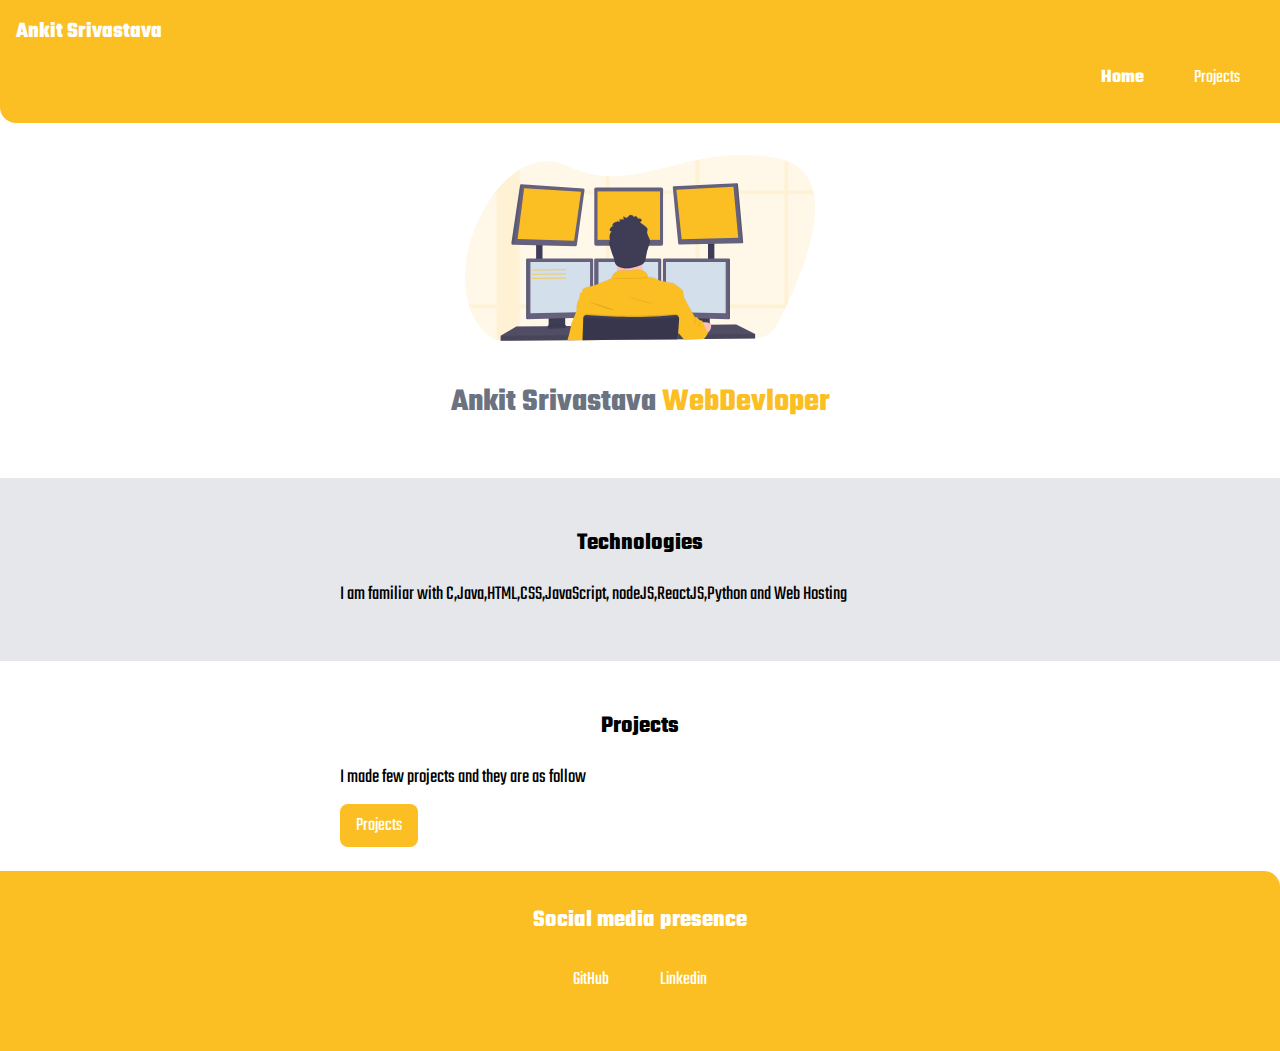
<file: index.html>
<!DOCTYPE html>
<html lang="en">
<head>
    <meta charset="UTF-8">
    <meta name="viewport" content="width=device-width, initial-scale=1.0">
    <title>Home</title>
    <link href="styles.css" rel="stylesheet"/>
</head>
<body>
    <nav class="navigation">
        <div class="nav-div">Ankit Srivastava</div>
        <ul class="list-non-bullet nav-ul">
            <li class="list-item-inline">
                <a class="link link-active" href="index.html">Home</a>
            </li>
            <li class="list-item-inline">
                <a class="link " href="projects.html">Projects</a>
            </li>
            <!-- <li class="list-item-inline">
                <a class="link " href="blogs.html">Blogs</a>
            </li> -->
        </ul>
    </nav>
    <header class="head">
        <img class="head-img" src="images/pro.svg" alt="Chabhi kaha h mc">
        <h1 class="heading">Ankit Srivastava <span style="color:var(--primary-color);">WebDevloper</span> </h1>

    </header>
    <section class="section ow">
        <div class="containers containers-center">
            <h1>Technologies</h1>
            <p>I am familiar with C,Java,HTML,CSS,JavaScript,
                nodeJS,ReactJS,Python and Web Hosting
            </p>
        </div>
    </section>
    <section class="section">
        <div class="containers-center">
            <h1>Projects</h1>
            <p>I made few projects and they are as follow</p>
            <a class="link p-link" href="projects.html">Projects</a>
        </div>

    </section>
    <!-- <section class="section ow ">
        <div class="containers containers-center">
            <h1>Blog</h1>
            <p>I am familiar with C,Java,HTML,CSS,JavaScript,
                nodeJS,ReactJS,Python and Web Hosting
            </p>
            <a class="link s-link" href="blogs.html">Blogs</a>
        </div>
    </section> -->
    <footer class="footer ">
        <div class="footer-header">
            Social media presence
        </div>
        <ul>
            <li class="list-non-bullet list-item-inline"><a class="link" href='https://github.com/mickuankit'>GitHub</a></li>
            <li class="list-non-bullet list-item-inline"><a class="link" href='https://www.linkedin.com/in/ankit-srivastava-8b2560bb/'>Linkedin</a></li>
        </ul>
    </footer>
    
</body>
</html>
</file>
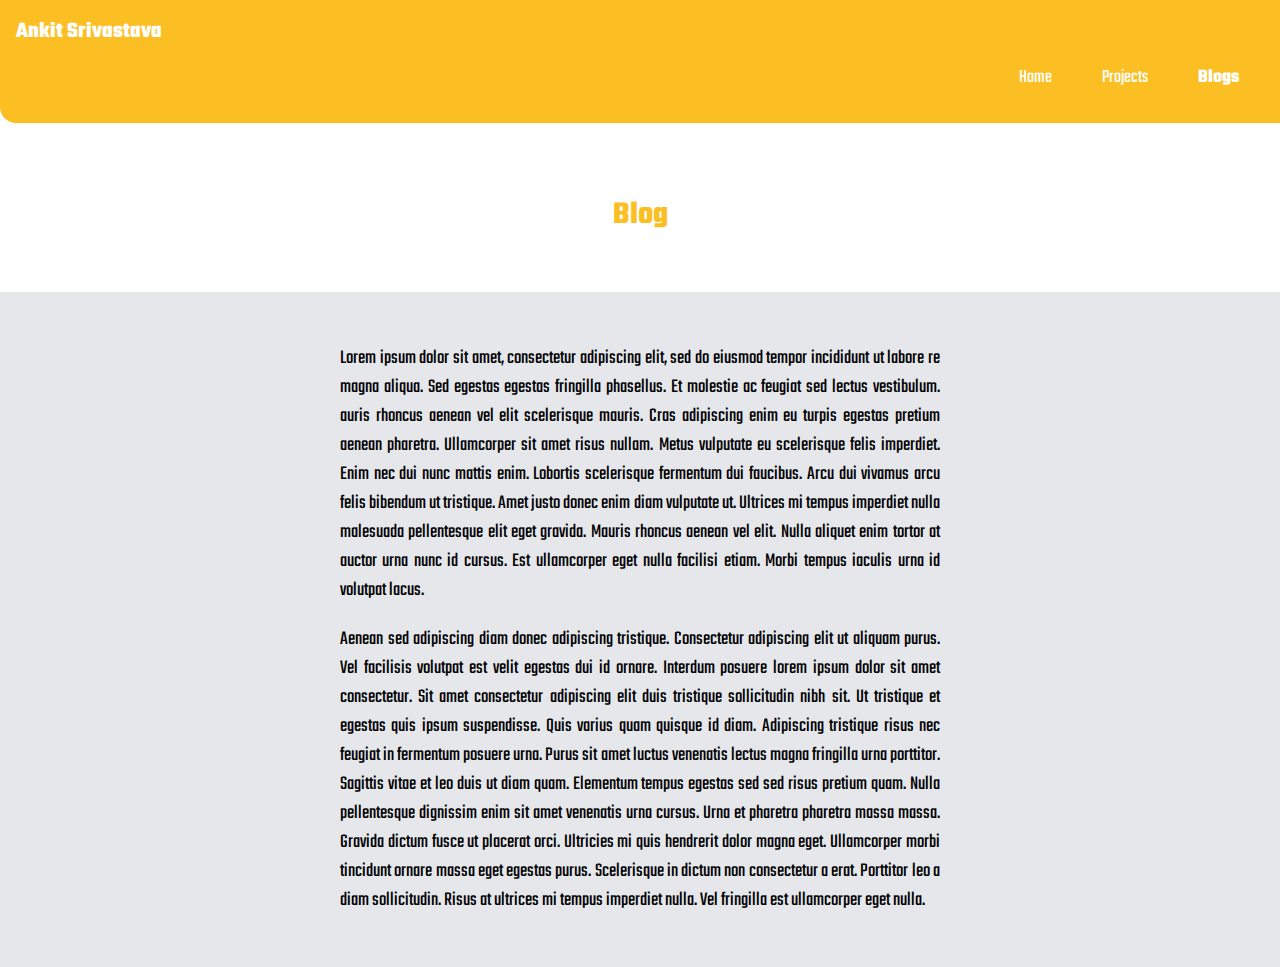
<file: blog1.html>
<!DOCTYPE html>
<html lang="en">

<head>
    <meta charset="UTF-8">
    <meta name="viewport" content="width=device-width, initial-scale=1.0">
    <title>Document</title>
    <link href="styles.css" rel="stylesheet" />
</head>

<body>
    <nav class="navigation">
        <div class="nav-div">Ankit Srivastava</div>
        <ul class="list-non-bullet nav-ul">
            <li class="list-item-inline">
                <a class="link " href="index.html">Home</a>
            </li>
            <li class="list-item-inline">
                <a class="link " href="projects.html">Projects</a>
            </li>
            <li class="list-item-inline">
                <a class="link link-active " href="blogs.html">Blogs</a>
            </li>
        </ul>
    </nav>
    <header class="head">
        <h1 class="heading"><span style="color: var(--primary-color);">Blog</span></h1>
    </header>
        <section class="section ow">
            <div class="containers containers-center">
                <p style="text-align: justify;">Lorem ipsum dolor sit amet, consectetur adipiscing
                    elit, sed do eiusmod tempor incididunt ut labore
                    re magna aliqua. Sed egestas egestas fringilla
                    phasellus. Et molestie ac feugiat sed lectus vestibulum.
                    auris rhoncus aenean vel elit scelerisque mauris. Cras
                    adipiscing enim eu turpis egestas pretium aenean pharetra.
                    Ullamcorper sit amet risus nullam. Metus vulputate eu scelerisque
                    felis imperdiet. Enim nec dui nunc mattis enim. Lobortis scelerisque
                    fermentum dui faucibus. Arcu dui vivamus arcu felis bibendum ut
                    tristique. Amet justo donec enim diam vulputate ut. Ultrices mi tempus
                    imperdiet nulla malesuada pellentesque elit eget gravida. Mauris
                    rhoncus aenean vel elit. Nulla aliquet enim tortor at auctor urna nunc id
                    cursus. Est ullamcorper eget nulla facilisi etiam. Morbi tempus iaculis urna id volutpat lacus.</p>
                <p style="text-align: justify;">Aenean sed adipiscing diam donec adipiscing tristique. Consectetur
                    adipiscing elit ut aliquam purus. Vel facilisis volutpat est velit egestas dui id ornare. Interdum
                    posuere lorem ipsum dolor sit amet consectetur. Sit amet consectetur adipiscing elit duis tristique
                    sollicitudin nibh sit. Ut tristique et egestas quis ipsum suspendisse. Quis varius quam quisque id
                    diam. Adipiscing tristique risus nec feugiat in fermentum posuere urna. Purus sit amet luctus
                    venenatis lectus magna fringilla urna porttitor. Sagittis vitae et leo duis ut diam quam. Elementum
                    tempus egestas sed sed risus pretium quam. Nulla pellentesque dignissim enim sit amet venenatis urna
                    cursus. Urna et pharetra pharetra massa massa. Gravida dictum fusce ut placerat orci. Ultricies mi
                    quis hendrerit dolor magna eget. Ullamcorper morbi tincidunt ornare massa eget egestas purus.
                    Scelerisque in dictum non consectetur a erat. Porttitor leo a diam sollicitudin. Risus at ultrices
                    mi tempus imperdiet nulla. Vel fringilla est ullamcorper eget nulla.</p>

    
    </div>
    </section>

</body>

</html>
</file>
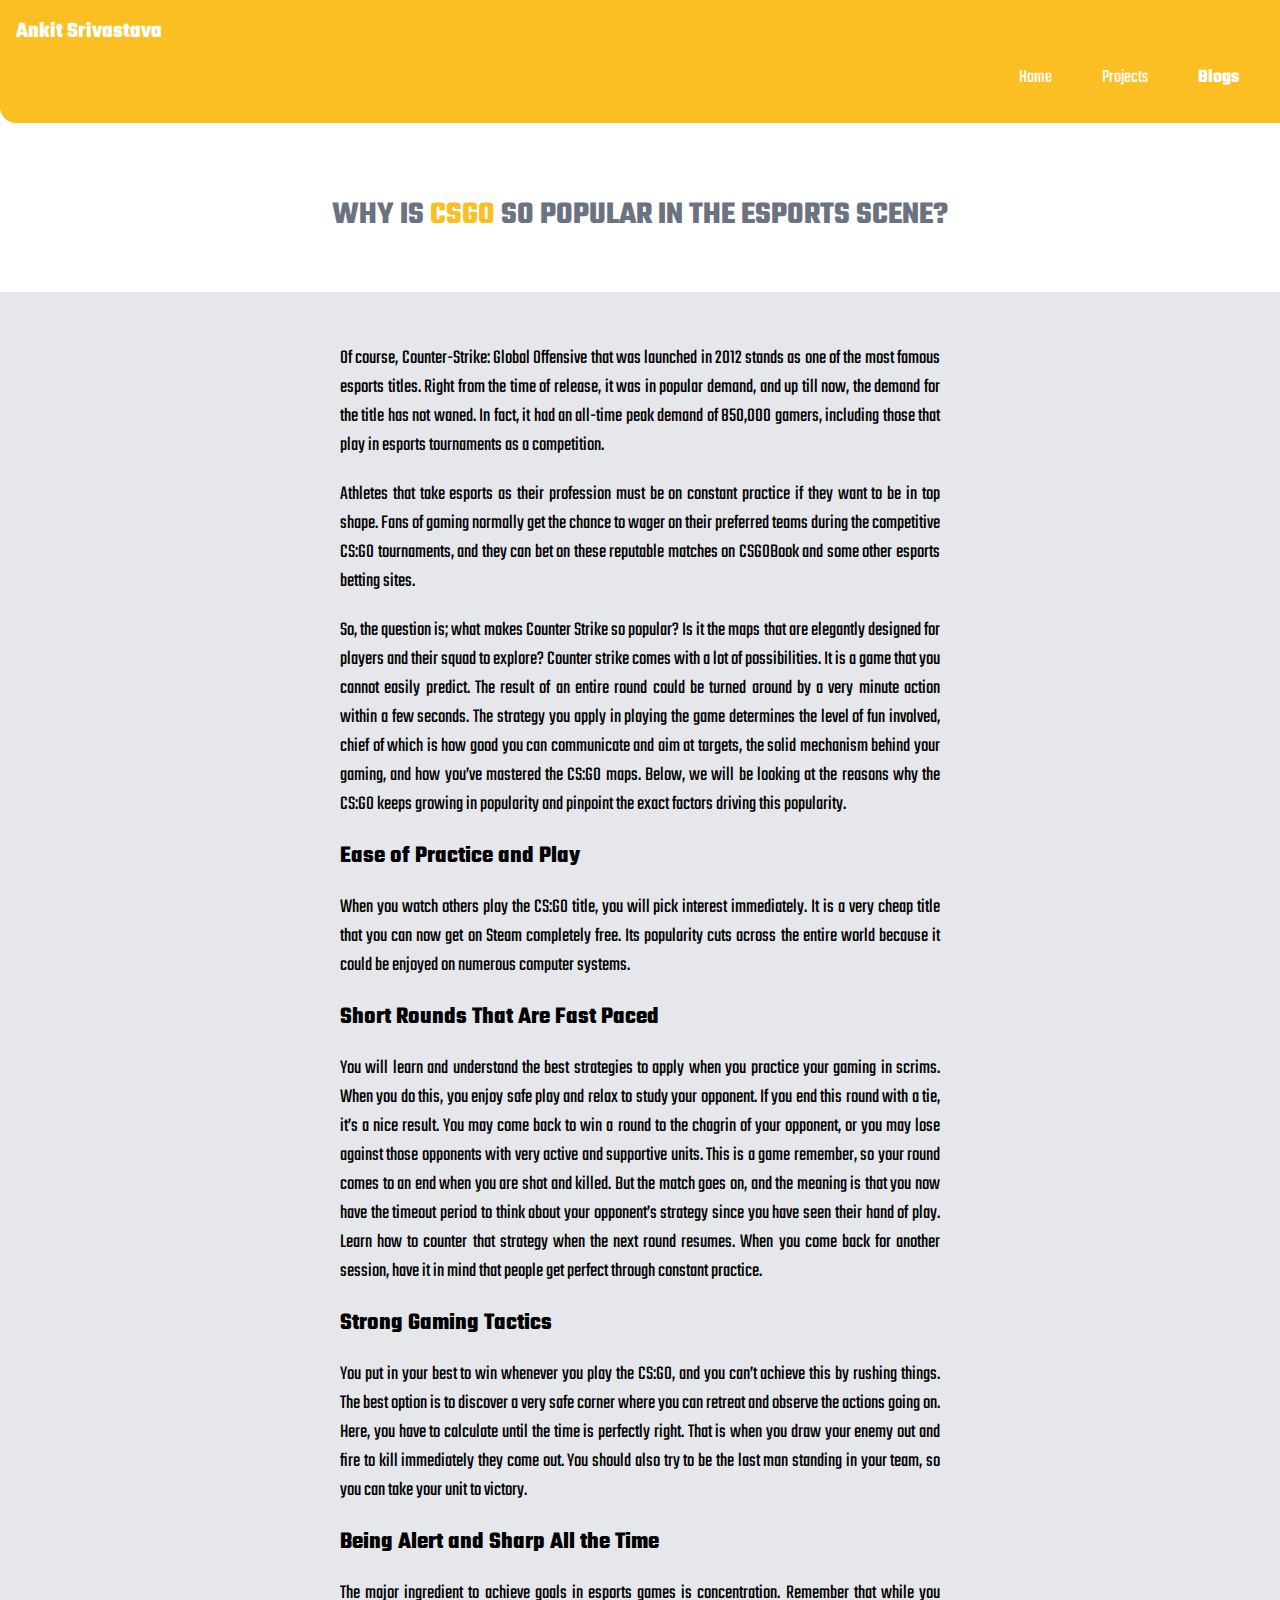
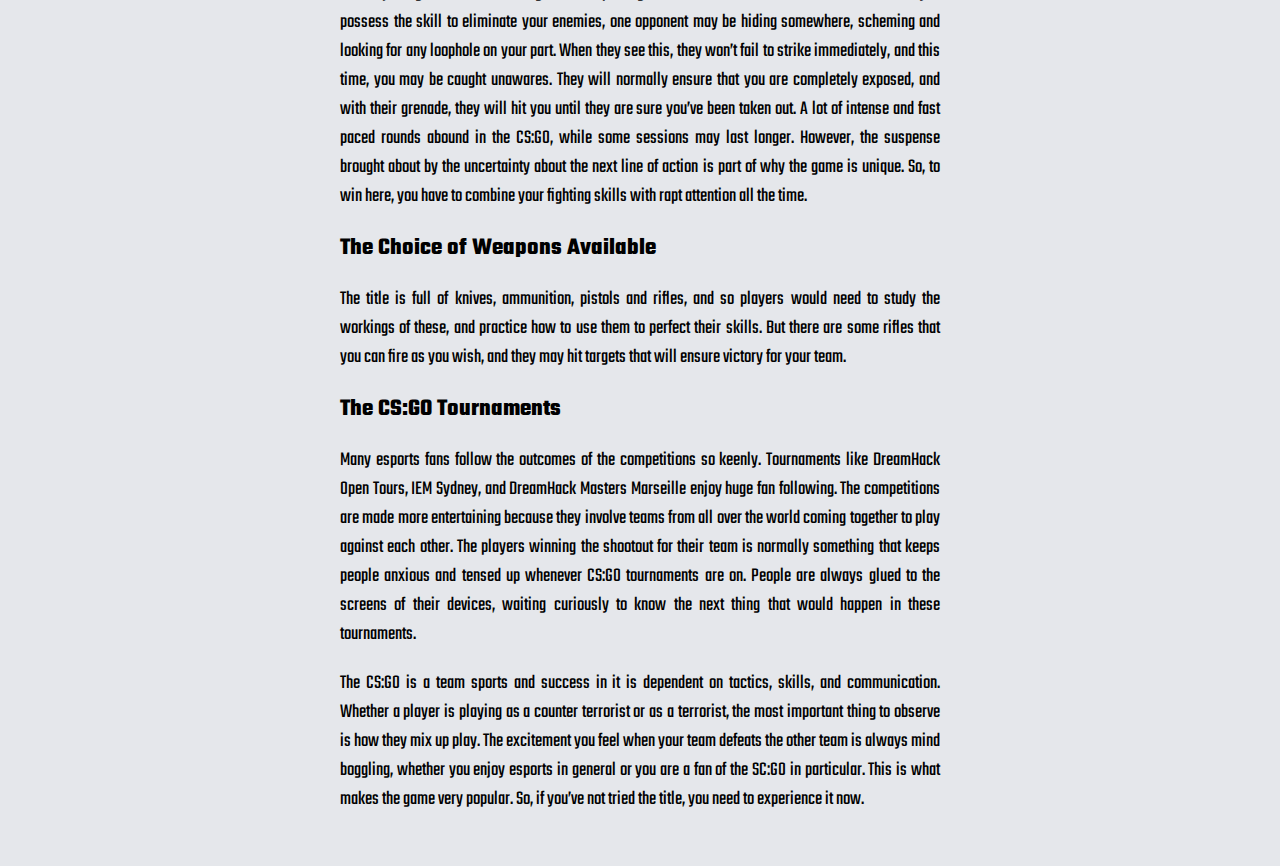
<file: blog2.html>
<!DOCTYPE html>
<html lang="en">

<head>
    <meta charset="UTF-8">
    <meta name="viewport" content="width=device-width, initial-scale=1.0">
    <title>CS:GO</title>
    <link href="styles.css" rel="stylesheet" />
</head>

<body>
    <nav class="navigation">
        <div class="nav-div">Ankit Srivastava</div>
        <ul class="list-non-bullet nav-ul">
            <li class="list-item-inline">
                <a class="link " href="index.html">Home</a>
            </li>
            <li class="list-item-inline">
                <a class="link " href="projects.html">Projects</a>
            </li>
            <li class="list-item-inline">
                <a class="link link-active " href="blogs.html">Blogs</a>
            </li>
        </ul>
    </nav>
    <header class="head">
        <h1 class="heading">WHY IS <span style="color:var(--primary-color);">CSGO</span> SO POPULAR IN THE ESPORTS
            SCENE? </h1>

    </header>
    <section class="section ow">
        <div class="containers containers-center">
            <p>Of course, Counter-Strike: Global Offensive that was launched in 2012 stands as one of the most famous
                esports titles.
                Right from the time of release, it was in popular demand, and up till now, the demand for the title has
                not waned.
                In fact, it had an all-time peak demand of 850,000 gamers, including those that play in esports
                tournaments as a competition.
            </p>
            <p>
                Athletes that take esports as their profession must be on constant practice if they want to be in top
                shape.
                Fans of gaming normally get the chance to wager on their preferred teams during the competitive CS:GO
                tournaments, and they can bet on these reputable matches on CSGOBook and some other esports betting
                sites.
            </p>
            <p>
                So, the question is; what makes Counter Strike so popular? Is it the maps that are elegantly designed
                for players and their squad to explore?
                Counter strike comes with a lot of possibilities. It is a game that you cannot easily predict. The
                result of an entire round could be turned around by a very minute action within a few seconds.
                The strategy you apply in playing the game determines the level of fun involved, chief of which is how
                good you can communicate and aim at targets, the solid mechanism behind your gaming, and how you’ve
                mastered the CS:GO maps.
                Below, we will be looking at the reasons why the CS:GO keeps growing in popularity and pinpoint the
                exact factors driving this popularity.
            </p>
            <h2>Ease of Practice and Play</h2>
            <p>
                When you watch others play the CS:GO title, you will pick interest immediately. It is a very cheap title
                that you can now get on Steam completely free. Its popularity cuts across the entire world because it
                could be enjoyed on numerous computer systems.
            </p>
            <h2>Short Rounds That Are Fast Paced</h2>
            <p>You will learn and understand the best strategies to apply when you practice your gaming in scrims.
                When you do this, you enjoy safe play and relax to study your opponent. If you end this round with a
                tie, it’s a nice result.
                You may come back to win a round to the chagrin of your opponent, or you may lose against those
                opponents with very active and supportive units.
                This is a game remember, so your round comes to an end when you are shot and killed. But the match goes
                on, and the meaning is that you now have the timeout period to think about your opponent’s strategy
                since you have seen their hand of play.
                Learn how to counter that strategy when the next round resumes.
                When you come back for another session, have it in mind that people get perfect through constant
                practice.</p>
            <h2>Strong Gaming Tactics</h2>
            <p>You put in your best to win whenever you play the CS:GO, and you can’t achieve this by rushing things.
                The best option is to discover a very safe corner where you can retreat and observe the actions going
                on.
                Here, you have to calculate until the time is perfectly right.
                That is when you draw your enemy out and fire to kill immediately they come out.
                You should also try to be the last man standing in your team, so you can take your unit to victory.</p>
            <h2>Being Alert and Sharp All the Time</h2>
            <p>The major ingredient to achieve goals in esports games is concentration. Remember that while you possess
                the skill to eliminate your enemies, one opponent may be hiding somewhere, scheming and looking for any
                loophole on your part.
                When they see this, they won’t fail to strike immediately, and this time, you may be caught unawares.
                They will normally ensure that you are completely exposed, and with their grenade, they will hit you
                until they are sure you’ve been taken out.
                A lot of intense and fast paced rounds abound in the CS:GO, while some sessions may last longer.
                However, the suspense brought about by the uncertainty about the next line of action is part of why the
                game is unique.
                So, to win here, you have to combine your fighting skills with rapt attention all the time.</p>
            <h2>The Choice of Weapons Available</h2>
            <p>The title is full of knives, ammunition, pistols and rifles, and so players would need to study the
                workings of these, and practice how to use them to perfect their skills.
                But there are some rifles that you can fire as you wish, and they may hit targets that will ensure
                victory for your team.</p>
            <h2>The CS:GO Tournaments</h2>
            <p>Many esports fans follow the outcomes of the competitions so keenly.
                Tournaments like DreamHack Open Tours, IEM Sydney, and DreamHack Masters Marseille enjoy huge fan
                following.
                The competitions are made more entertaining because they involve teams from all over the world coming
                together to play against each other.
                The players winning the shootout for their team is normally something that keeps people anxious and
                tensed up whenever CS:GO tournaments are on.
                People are always glued to the screens of their devices, waiting curiously to know the next thing that
                would happen in these tournaments.</p>
            <p>The CS:GO is a team sports and success in it is dependent on tactics, skills, and communication.
                Whether a player is playing as a counter terrorist or as a terrorist, the most important thing to
                observe is how they mix up play.
                The excitement you feel when your team defeats the other team is always mind boggling, whether you enjoy
                esports in general or you are a fan of the SC:GO in particular.
                This is what makes the game very popular. So, if you’ve not tried the title, you need to experience it
                now.</p>
        </div>
    </section>

</body>

</html>
</file>
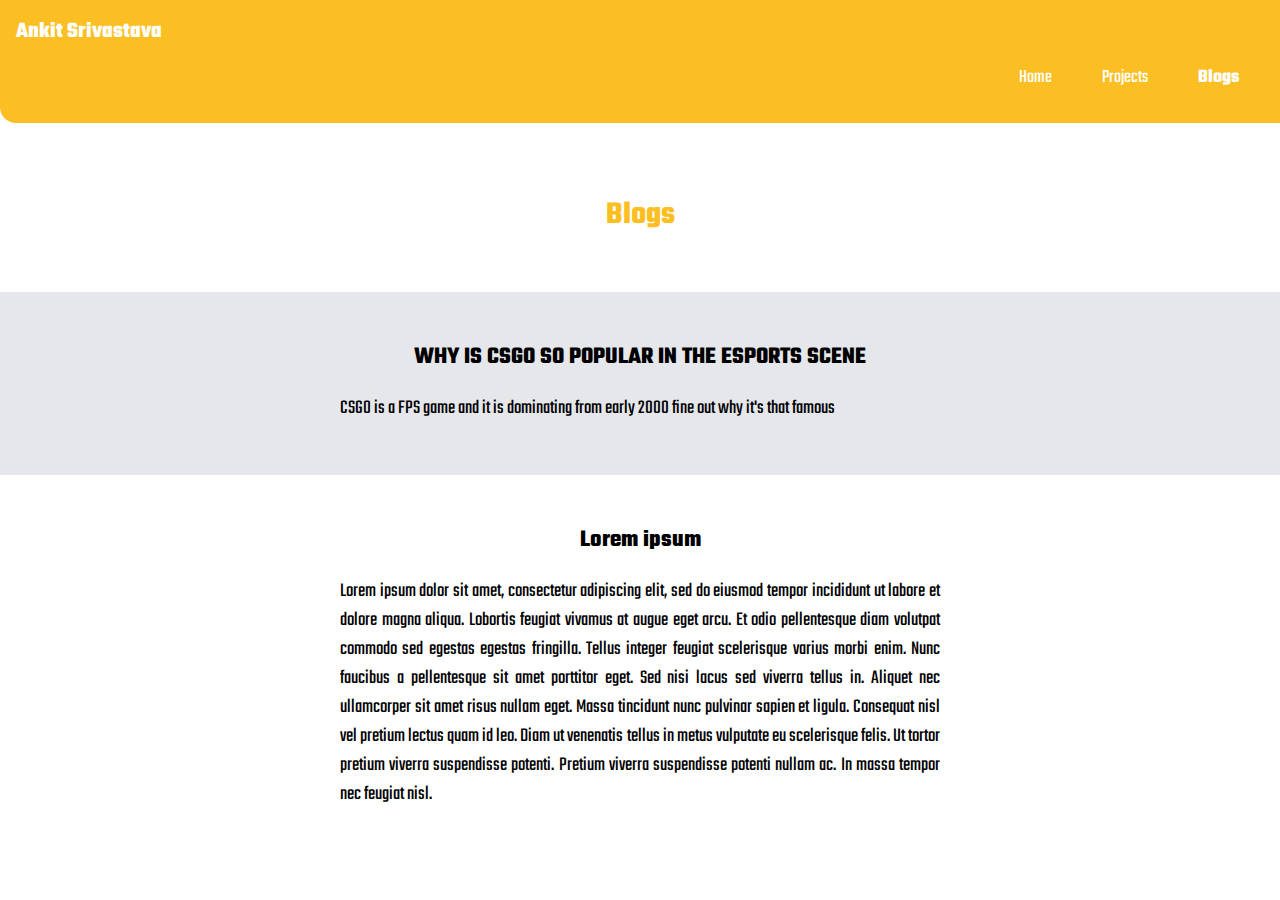
<file: blogs.html>
<!DOCTYPE html>
<html lang="en">

<head>
    <meta charset="UTF-8">
    <meta name="viewport" content="width=device-width, initial-scale=1.0">
    <title>Blogs</title>
    <link href="styles.css" rel="stylesheet" />
</head>

<body>
    <nav class="navigation">
        <div class="nav-div">Ankit Srivastava</div>
        <ul class="list-non-bullet nav-ul">
            <li class="list-item-inline">
                <a class="link " href="index.html">Home</a>
            </li>
            <li class="list-item-inline">
                <a class="link " href="projects.html">Projects</a>
            </li>
            <li class="list-item-inline">
                <a class="link link-active " href="blogs.html">Blogs</a>
            </li>
        </ul>
    </nav>
    <header class="head">
        <h1 class="heading"><span style="color:var(--primary-color);">Blogs</span> </h1>

    </header>
    <a class="links" href="blog2.html">
        <section class="section ow">
            <div class="containers-center">
                <h1>WHY IS CSGO SO POPULAR IN THE ESPORTS SCENE</h1>
                <p>CSGO is a FPS game and it is dominating from early 2000 fine out why it's that famous</p>
            </div>

        </section>
    <a class="links" href="blog1.html">
        <section class="section">

            <div class="containers-center">

                <h1>Lorem ipsum</h1>
                <p>Lorem ipsum dolor sit amet, consectetur adipiscing elit, sed do eiusmod tempor incididunt ut labore et dolore magna aliqua. Lobortis feugiat vivamus at augue eget arcu. Et odio pellentesque diam volutpat commodo sed egestas egestas fringilla. Tellus integer feugiat scelerisque varius morbi enim. Nunc faucibus a pellentesque sit amet porttitor eget. Sed nisi lacus sed viverra tellus in. Aliquet nec ullamcorper sit amet risus nullam eget. Massa tincidunt nunc pulvinar sapien et ligula. Consequat nisl vel pretium lectus quam id leo. Diam ut venenatis tellus in metus vulputate eu scelerisque felis. Ut tortor pretium viverra suspendisse potenti. Pretium viverra suspendisse potenti nullam ac. In massa tempor nec feugiat nisl.</p>
            </div>
        </section>
    </a>
    </section>
    
    </a>


</body>

</html>
</file>
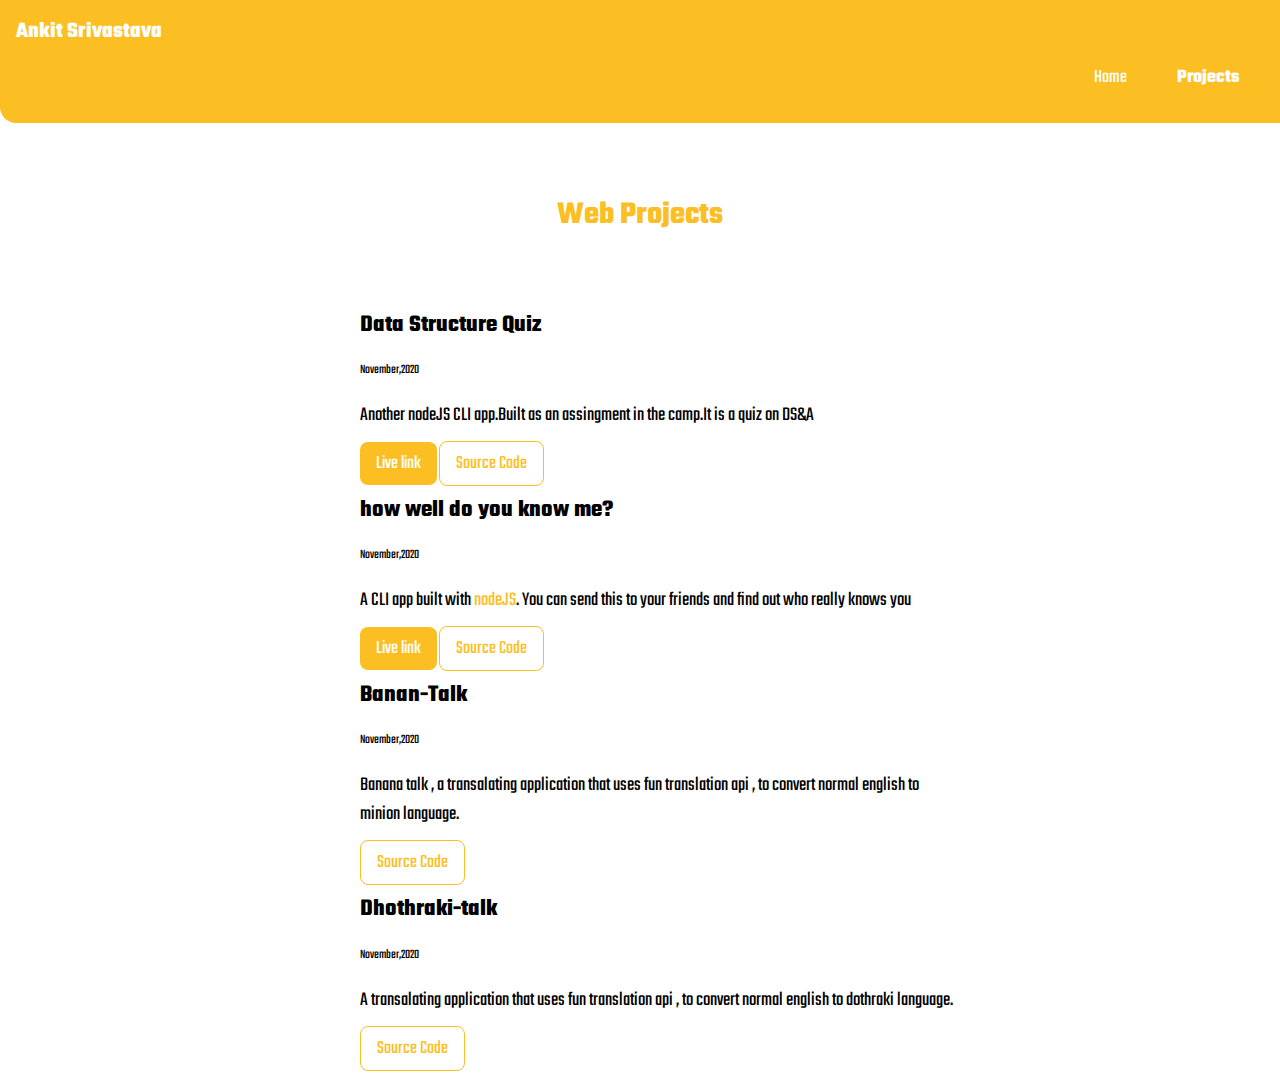
<file: projects.html>
<!DOCTYPE html>
<html lang="en">
<head>
    <meta charset="UTF-8">
    <meta name="viewport" content="width=device-width, initial-scale=1.0">
    <title>Projects</title>
    <link href="styles.css" rel="stylesheet">
</head>
<body>
    <nav class="navigation">
        <div class="nav-div">Ankit Srivastava</div>
        <ul class="list-non-bullet nav-ul">
            <li class="list-item-inline">
                <a class="link " href="index.html">Home</a>
            </li>
            <li class="list-item-inline">
                <a class="link link-active" href="projects.html">Projects</a>
            </li>
            <!-- <li class="list-item-inline">
                <a class="link " href="blogs.html">Blogs</a>
            </li> -->
        </ul>
    </nav>
    <header class="head">
        
        <h1 class="heading"><span style="color:var(--primary-color);">Web Projects</span> </h1>

    </header>
    <ul class="list-non-bullet">
        <li>
            <div class="containers containers-center">
            <h1>Data Structure Quiz</h1>
            <small>November,2020</small>
            <p>Another nodeJS CLI app.Built as an assingment
                in the camp.It is a quiz on DS&A
            </p>
            <a class="link p-link" href="https://repl.it/@mickuankit/neogcampproject2#index.js">Live link</a>
            <a class="link s-link" href="https://github.com/mickuankit/pro2">Source Code</a>
            </div>
        </li>
        <li>
            <div class="containers containers-center">
            <h1>how well do you know me?</h1>
            <small>November,2020</small>
            <p>A CLI app built with <span style="color:var(--primary-color);">nodeJS</span>. You can send this
                 to your friends and find out who really knows you</p>
            <a class="link p-link" href="https://repl.it/@mickuankit/neogcampproject1">Live link</a>
            <a class="link s-link" href="https://github.com/mickuankit/pro1">Source Code</a>
            </div>
        </li>
        <li>
            <div class="containers containers-center">
           <h1> <a class="pro-link" href="https://miniontransankit.netlify.app/">Banan-Talk</a></h1>
            <small>November,2020</small>
            <p>Banana talk , a transalating application that uses fun translation api , to convert normal english to minion language.


            </p>
            
            <a class="link s-link" href="https://github.com/mickuankit/Minion-trans">Source Code</a>
            </div>
        </li>
        <li>
            <div class="containers containers-center">
            <h1><a class="pro-link" href="https://dothraki-trans.netlify.app/">Dhothraki-talk</a></h1>
            <small>November,2020</small>
            <p>A transalating application that uses fun translation api , to convert normal english to dothraki language.


            </p>
           
            <a class="link s-link" href="https://github.com/mickuankit/Dhothraki-trans">Source Code</a>
            </div>
        </li>
        <!-- <li>
            <div class="containers containers-center">
            <h1><a class="pro-link" href="">Emoji-pedia</a></h1>
            <small>December,2020</small>
            <p>Emojipedia , gives you knowledege about the some of the listed emojies.
            </p>
            
            <a class="link s-link" href="">Source Code</a>
            </div>
        </li> -->
        
        


    </ol>
    </footer>
    
</body>
</html>
</file>
<file: styles.css>
@import url('https://fonts.googleapis.com/css2?family=Teko&display=swap');

:root{
    --primary-color: #FBBF24;
    --dark-grey: #6b7280;
    --good-grey: #E5E7EB;

}
hr{
    margin: 2   rem 0rem;
}
body{
    font-family: 'Teko', sans-serif;
    margin: 0px;
}
/* containers css is here */
.containers{
    padding-left: 1rem;
    padding-right: 1rem;
}
.containers-center{
    max-width: 600px;
    margin: auto;
}
.link{
    box-sizing: border-box;
    margin-top: 1rem;
    margin-bottom: 1rem;
    text-decoration: none;
    padding: 0.5rem 1rem;
    font-size: 1.2rem;
}
.links{
    text-decoration: none;
    color: black;
}
.p-link{
    background-color:  var(--primary-color);
    border-radius: 0.5rem;
    color: white;
}

.s-link{
    color:  var(--primary-color);
    border-radius: 0.5rem;
    border: 1px solid var(--primary-color);
}
.list-non-bullet{
    list-style:none; 
}
.list-item-inline{
    display: inline;
    padding: 0rem 0.5rem;
}
.navigation{
    background-color: #FBBF24;
    color: white;
    padding: 1rem;
    border-bottom-left-radius: 1rem;
    font-size: 1rem;

}
.nav-div{
    font-weight: bold;
    font-size: 1.4rem;    
}
.nav-ul{
    color: white;
    text-align: right;
    
}
.navigation .link{
    color: white;
    text-align: right;
}

.navigation .link-active{
    font-weight: bold;
}
/* header1
 */
.head{
        padding: 2rem;
}
.head .head-img{
    max-width: 350px;
    display: block;
    margin: auto;
}
.head .heading{
    padding-top: 1rem;
    font-size: 2rem;
    color: var(--dark-grey);
    text-align: center;
     
}
/* section */
.section{
    padding: 2rem;
}
.section h1{
    text-align: center;
    
}
.ow{
    background-color: var(--good-grey);
}
.footer{
    background-color: #FBBF24;
    padding: 2rem 1rem;
    text-align: center;
    color: white;
    font-size: 1.5rem;
    border-top-right-radius: 1rem;
}
.footer .footer-header{
    
    font-weight: bold ;
}
.footer .link{
    color: white;
}
.footer ul{
    padding-inline-start: 0px;
}
.no-dec{
    text-decoration: none;
}
.section p{
    text-align: justify;
}
.section a{
    text-align: center;
    margin: auto;
}
p{
    font-size: 1.25rem;
}
h1{
    font-size: 1.5rem;
}
.pro-link{
    text-decoration: none;
    color: black;
    font-size: 1.5rem;
    font-weight: bold;
    padding-top: 1rem;
}
.date{
    margin: 0;
    padding: 0;
    font-size: 0.75rem;
}
</file>
